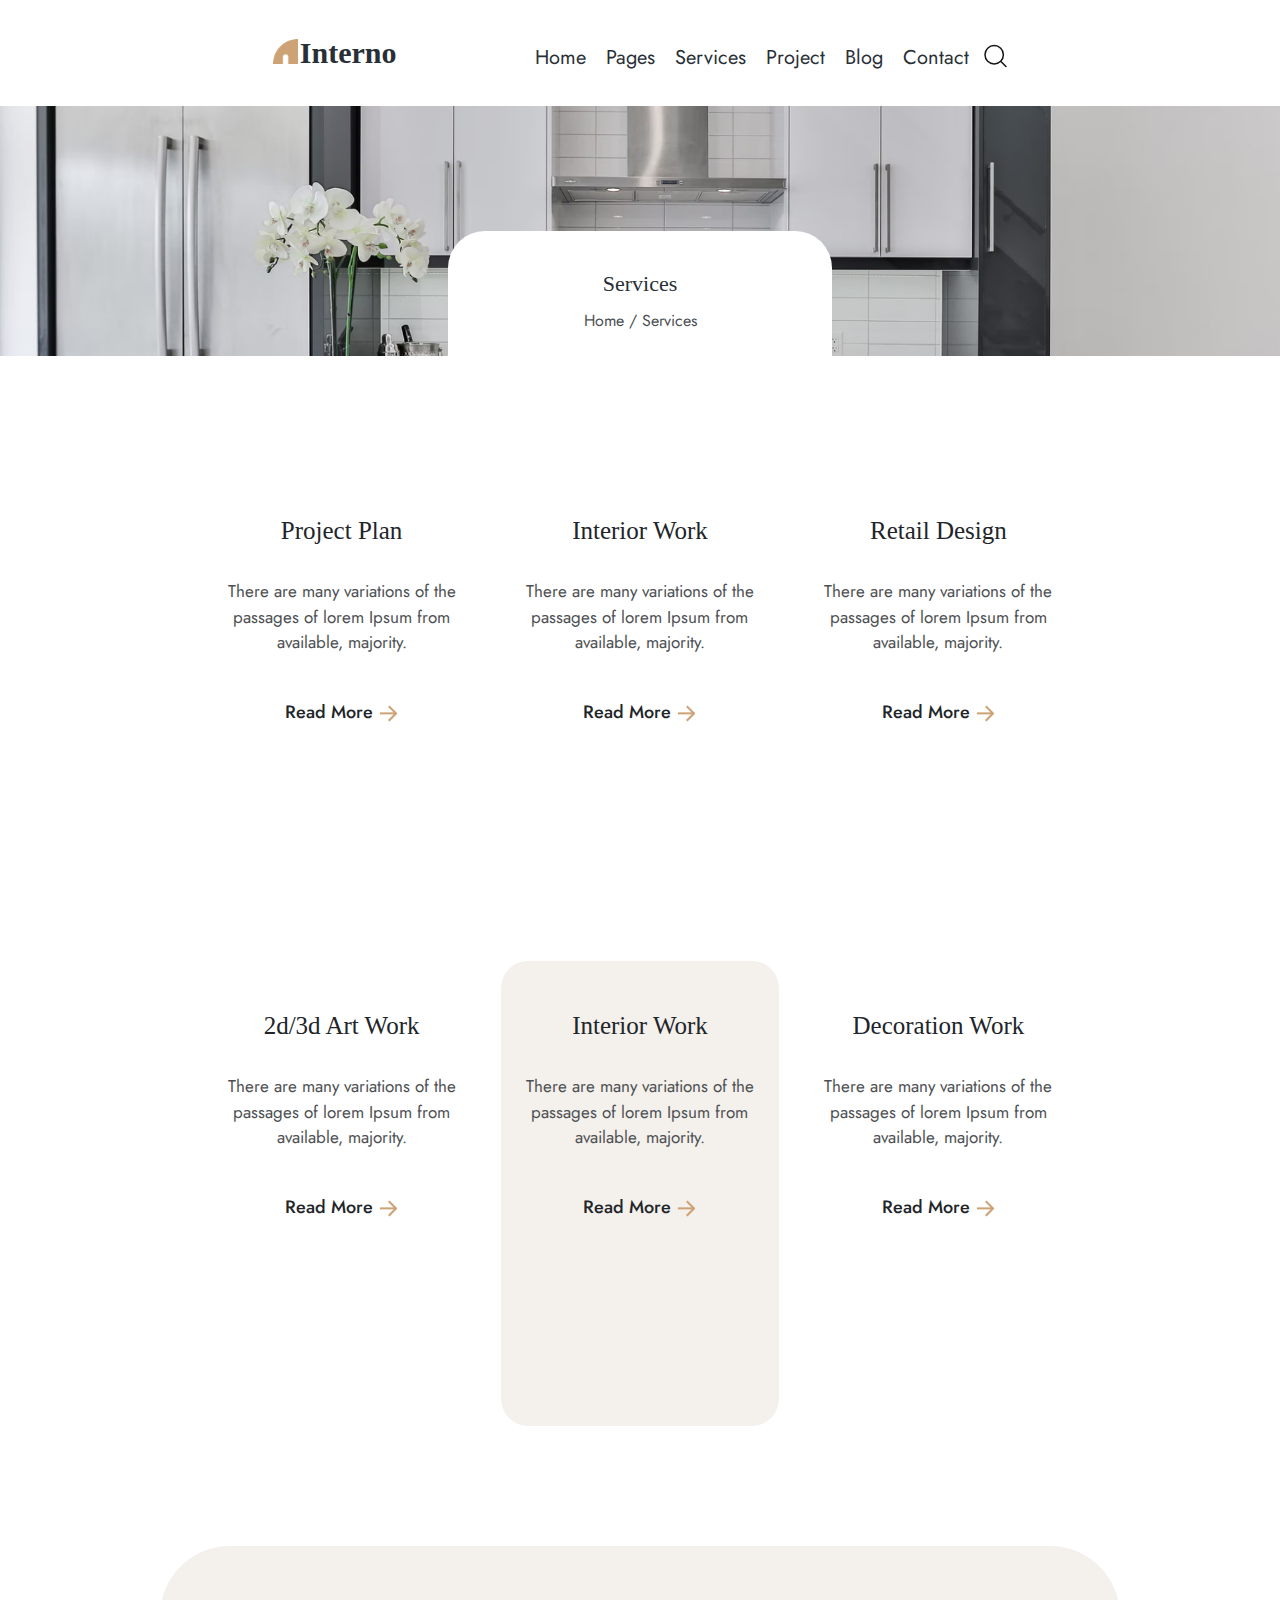
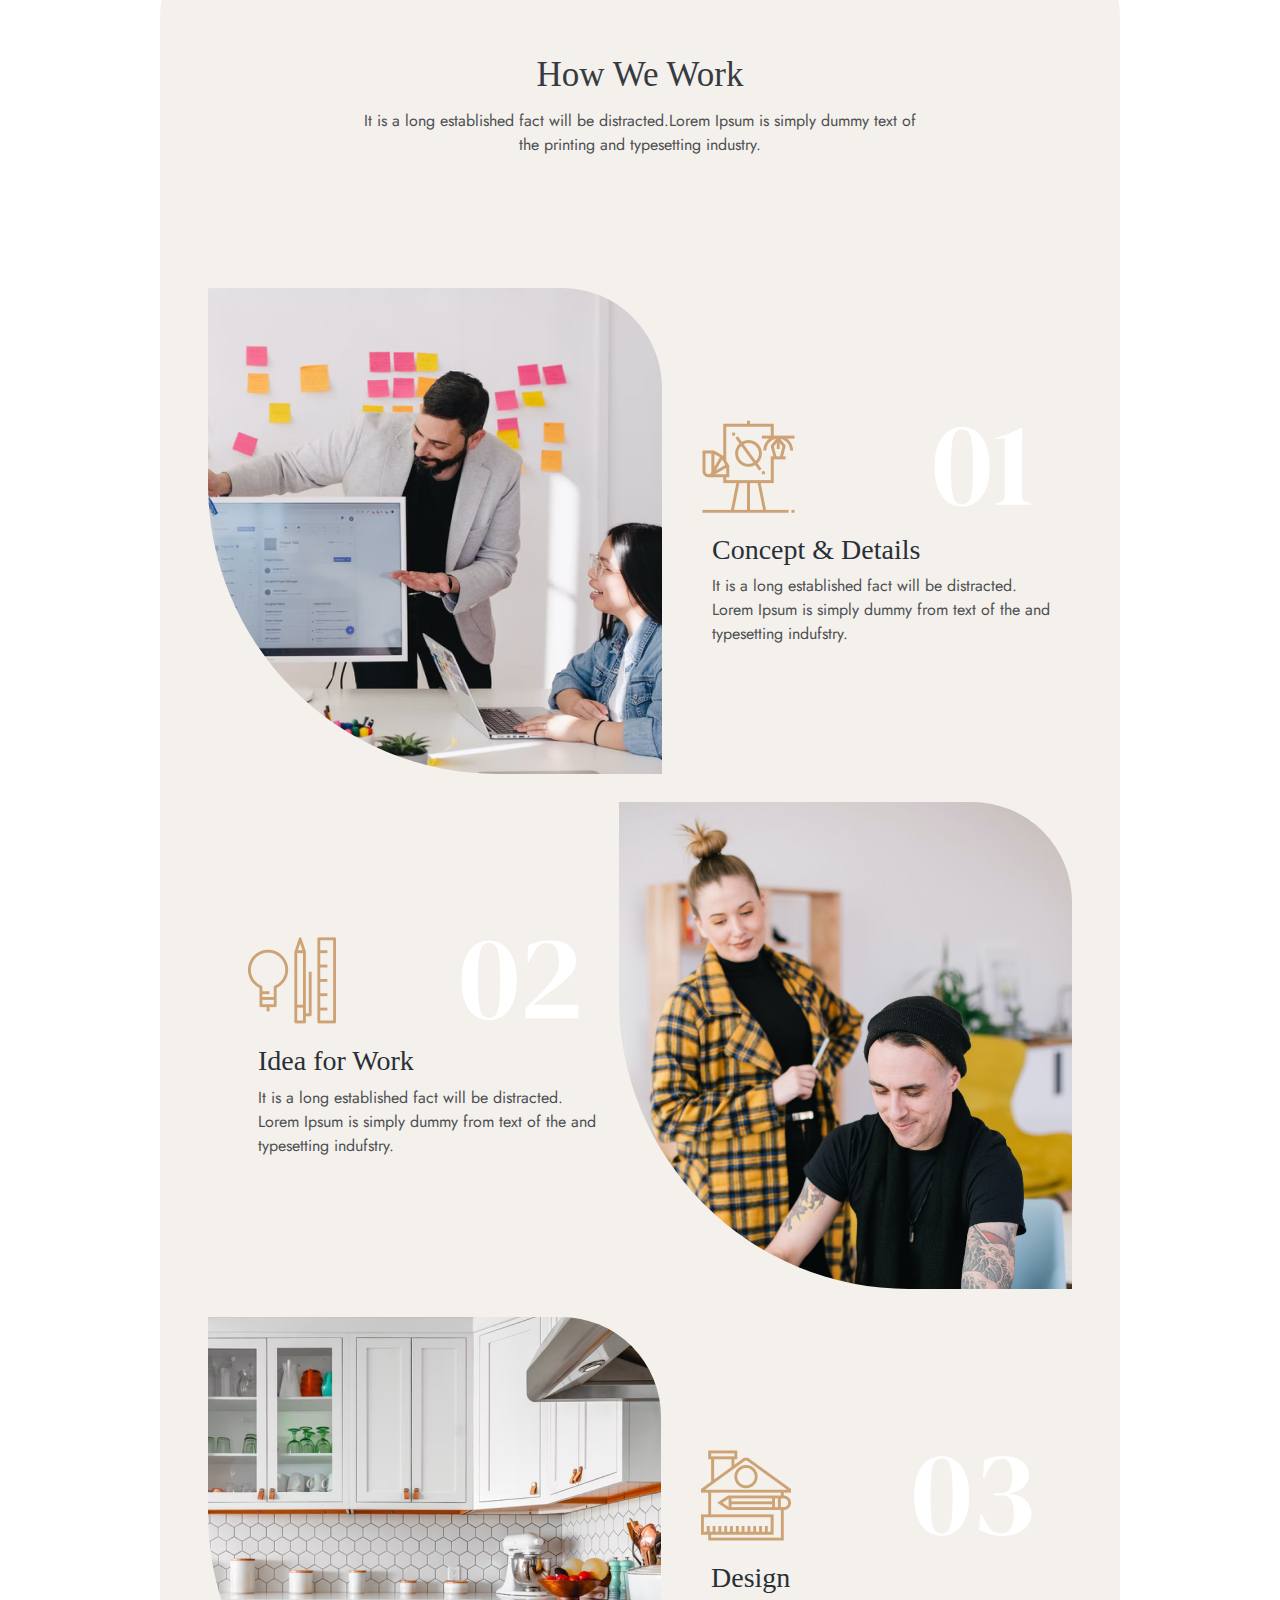
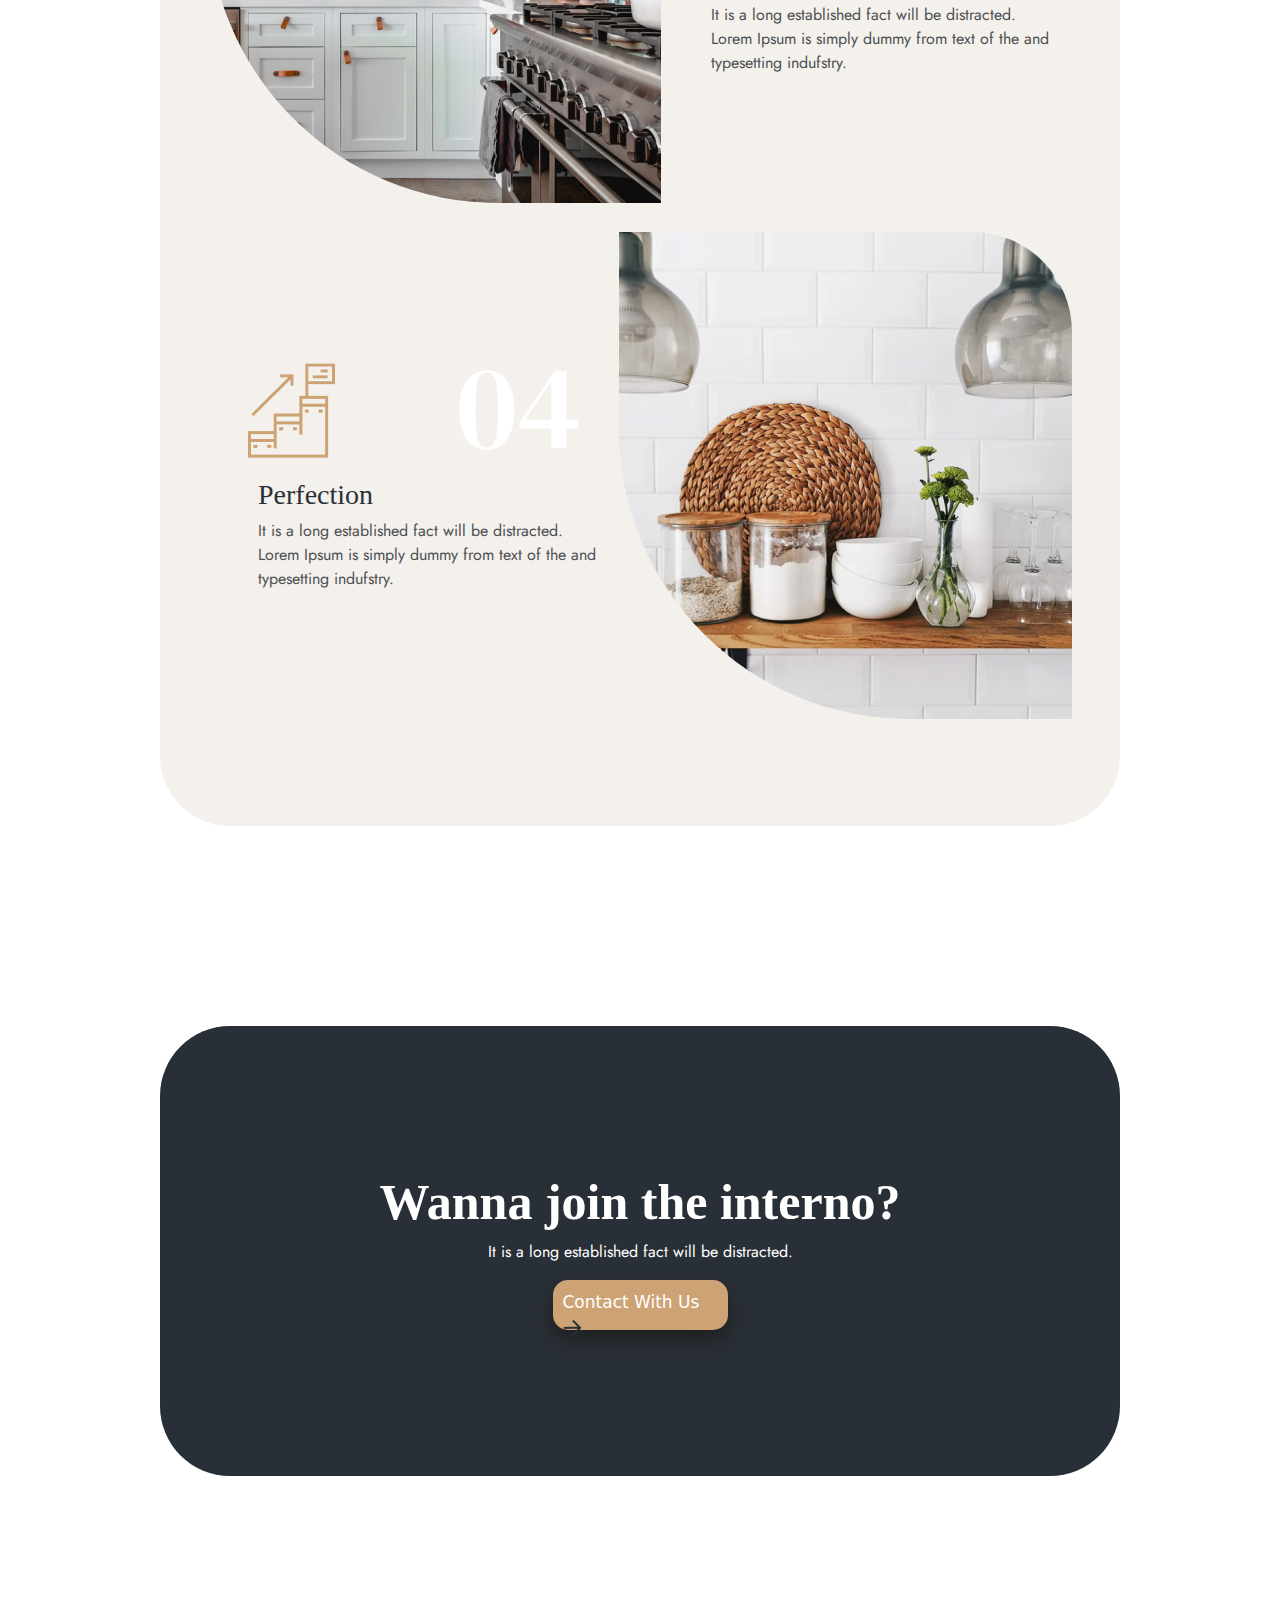
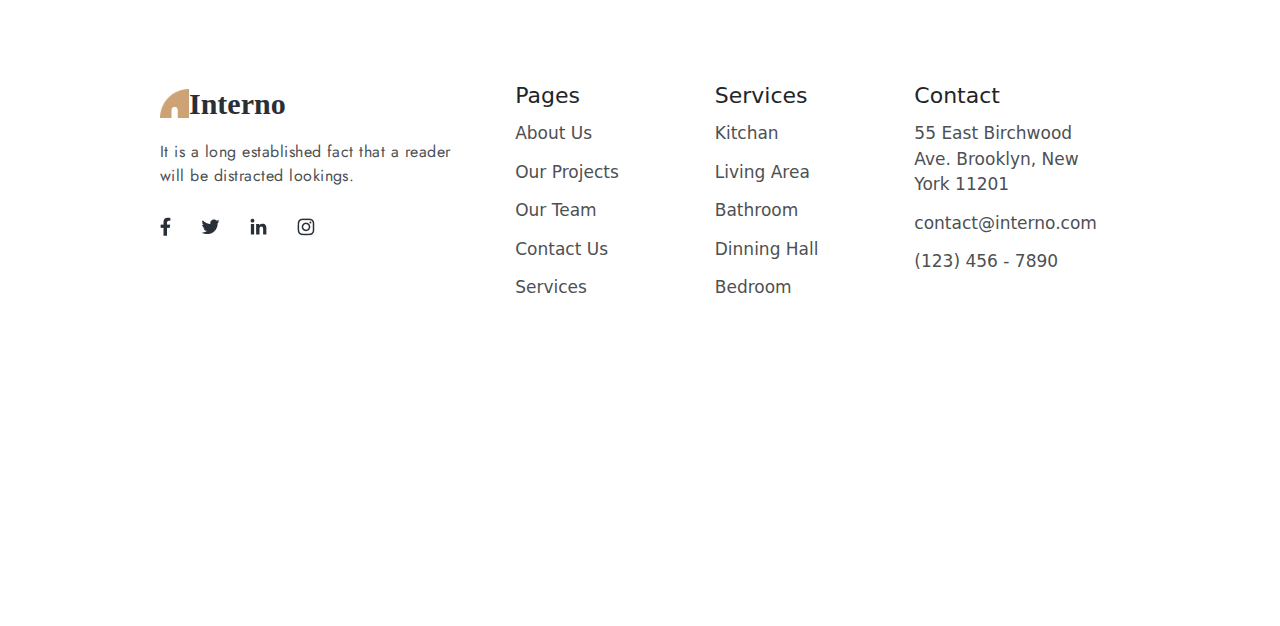
<file: Page4/page4.html>
<!DOCTYPE html>
<html lang="en">

<head>
    <meta charset="UTF-8">
    <meta http-equiv="X-UA-Compatible" content="IE=edge">
    <meta name="viewport" content="width=device-width, initial-scale=1.0">
    <link rel="stylesheet" href="https://cdnjs.cloudflare.com/ajax/libs/font-awesome/4.7.0/css/font-awesome.min.css">
    <link rel="stylesheet" href="https://cdn.jsdelivr.net/npm/bootstrap@5.3.0-alpha3/dist/css/bootstrap.min.css">
    <link rel="stylesheet" href="https://cdn.jsdelivr.net/npm/bootstrap-icons@1.10.5/font/bootstrap-icons.css">
    <link href='https://fonts.googleapis.com/css?family=Jost' rel='stylesheet'>
    <link rel="stylesheet" href="./style.css">
    <link rel="stylesheet" href="./media.css">
    <title>Figma-Project-1</title>

</head>

<body>
    <div class="popup" id="popup">
        <div class="xmark">
            <i class="bi bi-x" id="xmark"></i>
        </div>
    </div>

    <section class="navbar">

        <header>
            <div class="left">
                <img src="./images/Logo.png" alt="">
                <h3>Interno</h3>
            </div>
            <div class="right">
                <div class="links" id="links">
                    <a href="#">Home</a>
                    <div class="dropdown">
                        <a href="#">Pages </a>
                        <div class="dropdown-content">
                            <a href="#">Page1</a>
                            <a href="#">Page2</a>
                            <a href="#">Page3</a>
                            <a href="#">Page4</a>
                            <a href="#">Page5</a>
                            <a href="#">Page6</a>
                            <a href="#">Page7</a>
                            <a href="#">Page8</a>
                        </div>
                    </div>
                    <a href="#">Services </a>
                    <a href="#">Project </a>
                    <a href="#">Blog </a>
                    <a href="#">Contact</a>
                </div>
                <div class="icon">
                    <img src="./images/Vector.svg" alt="">
                </div>



                <i class="fa fa-bars" style="font-size:24px"></i>


            </div>
        </header>
    </section>

    <section class="services">
        <div class="main">
            <div class="center">
                <div class="text">
                    <h2>Services</h2>
                    <div class="link">
                        <a href="#">Home / Services</a>
                        <a href="#"> </a>
                    </div>
                </div>

            </div>
        </div>
    </section>

    <section class="works">
        <div class="main">
            <div class="text">
                <div class="box">
                    <h2>Project Plan</h2>
                    <p>There are many variations of the passages of lorem Ipsum from
                        available, majority.</p>
                    <div class="read">
                        <h3>Read More</h3>
                        <a href="#"><img src="./images/Vector.png" alt=""></a>
                    </div>
                </div>
            </div>
            <div class="text">
                <div class="box">
                    <h2>Interior Work</h2>
                    <p>There are many variations of the passages of lorem Ipsum from
                        available, majority.</p>
                    <div class="read">
                        <h3>Read More</h3>
                        <a href="#"><img src="./images/Vector.png" alt=""></a>
                    </div>
                </div>

            </div>
            <div class="text">
                <div class="box">
                    <h2>Retail Design</h2>
                    <p>There are many variations of the passages of lorem Ipsum from
                        available, majority.</p>
                    <div class="read">
                        <h3>Read More</h3>
                        <a href="#"><img src="./images/Vector.png" alt=""></a>
                    </div>
                </div>

            </div>
            <div class="text">
                <div class="box">
                    <h2>2d/3d Art Work</h2>
                    <p>There are many variations of the passages of lorem Ipsum from
                        available, majority.</p>
                    <div class="read">
                        <h3>Read More</h3>
                        <a href="#"><img src="./images/Vector.png" alt=""></a>
                    </div>
                </div>

            </div>
            <div class="text interior">
                <div class="box">
                    <h2>Interior Work</h2>
                    <p>There are many variations of the passages of lorem Ipsum from
                        available, majority.</p>
                    <div class="read">
                        <h3>Read More</h3>
                        <a href="#"><img src="./images/Vector.png" alt=""></a>
                    </div>
                </div>

            </div>
            <div class="text">
                <div class="box">
                    <h2>Decoration Work</h2>
                    <p>There are many variations of the passages of lorem Ipsum from
                        available, majority.</p>
                    <div class="read">
                        <h3>Read More</h3>
                        <a href="#"><img src="./images/Vector.png" alt=""></a>
                    </div>
                </div>

            </div>
        </div>
    </section>

    <section class="how-work">
        <div class="boxs">
            <div class="boxx">
                <div class="box-1">
                    <h1>How We Work</h1>
                    <p>It is a long established fact will be distracted.Lorem Ipsum is simply dummy text of the printing
                        and typesetting industry.</p>
                </div>
            </div>

            <div class="box">
                <div class="left ">
                    <img src="./images/Photo (1).jpg" alt="" class="photo">

                </div>
                <div class="right first">
                    <div class="top">
                        <img src="./images/Icon (1).png" alt="" class="icon1">
                        <img src="./images/01.png" alt="" class="number">
                    </div>
                    <div class="bottom">
                        <h2>Concept & Details</h2>
                        <p>It is a long established fact will be distracted.
                            Lorem Ipsum is simply dummy from text of the
                            and typesetting indufstry. </p>
                    </div>
                </div>
            </div>

            <div class="box">
                <div class="left second">
                    <div class="top">
                        <div class="icons">
                            <img src="./images/lamp.png" alt="" class="icon2">
                            <img src="./images/pen.png" alt="" class="icon3">
                            <img src="./images/ruler.png" alt="" class="icon4">
                        </div>
                        <img src="./images/02.png" alt="" class="number">
                    </div>
                    <div class="bottom">
                        <h2>Idea for Work</h2>
                        <p>It is a long established fact will be distracted.
                            Lorem Ipsum is simply dummy from text of the
                            and typesetting indufstry. </p>
                    </div>

                </div>
                <div class="right">
                    <img src="./images/Photo (2).jpg" alt="" class="photo">
                </div>
            </div>

            <div class="box">
                <div class="left">
                    <img src="./images/Photo (3).jpg" alt="" class="photo">
                </div>
                <div class="right third">
                    <div class="top">
                        <img src="./images/Icon (3).png" alt="" class="icon5">
                        <img src="./images/03.png" alt="" class="number">
                    </div>
                    <div class="bottom">
                        <h2>Design</h2>
                        <p>It is a long established fact will be distracted.
                            Lorem Ipsum is simply dummy from text of the
                            and typesetting indufstry. </p>
                    </div>
                </div>
            </div>

            <div class="box">
                <div class="left fourth">
                    <div class="top">
                        <img src="./images/Icon (4).png" alt="" class="icon6">
                        <img src="./images/04.png" alt="" class="number">
                    </div>
                    <div class="bottom">
                        <h2>Perfection</h2>
                        <p>It is a long established fact will be distracted.
                            Lorem Ipsum is simply dummy from text of the
                            and typesetting indufstry. </p>
                    </div>

                </div>
                <div class="right">
                    <img src="./images/Photo (4).jpg" alt="" class="photo">
                </div>


            </div>

        </div>
    </section>

    <section class="wanna">
        <div class="join">
            <h2>Wanna join the interno?</h2>
            <p>It is a long established fact will be distracted.</p>

            <div class="contact">
                <a href="#">
                    Contact With Us
                    <img src="./images/Vector-black.png" alt="">
                </a>
            </div>
        </div>
    </section>

    <section class="footer">
        <div class="foot">
            <div class="left">
                <div class="loggo">
                    <div class="logo">
                        <img src="./images/Logo.png" alt="">
                        <h3>Interno</h3>
                    </div>
                </div>
                <p>It is a long established fact that
                    a reader will be distracted lookings.</p>
                <div class="image">
                    <img src="./images/facebk.png" alt="">
                    <img src="./images/twit.png" alt="">
                    <img src="./images/linkdn.png" alt="">
                    <img src="./images/ins.png" alt="">
                </div>
            </div>

            <div class="right">
                <div class="pages">
                    <h2>Pages</h2>
                    <div class="links">
                        <a href="#">About Us</a>
                        <a href="#">Our Projects</a>
                        <a href="#">Our Team</a>
                        <a href="#">Contact Us</a>
                        <a href="#">Services</a>
                    </div>
                </div>
                <div class="services">
                    <h2>Services</h2>
                    <div class="links">
                        <a href="#">Kitchan</a>
                        <a href="#">Living Area</a>
                        <a href="#">Bathroom</a>
                        <a href="#">Dinning Hall</a>
                        <a href="#">Bedroom</a>
                    </div>
                </div>
                <div class="contact">
                    <h2>Contact</h2>
                    <div class="links">
                        <a href="#">55 East Birchwood Ave. Brooklyn, New York 11201</a>
                        <a href="#">contact@interno.com</a>
                        <a href="#">(123) 456 - 7890</a>
                    </div>
                </div>
            </div>
        </div>
    </section>

    <script src="./app.js"></script>
</body>

</html>
</file>
<file: Page4/style.css>
* {
    margin: 0;
    padding: 0;
    box-sizing: border-box;
}

.overlay {
    height: 400px;
    width: 400px;
    background-color: #CDA274 !important;
}


/* Navbar Start */
.navbar {
    width: 100%;
    display: flex;
    justify-content: center;
}

header {
    position: relative;
    width: 60%;
    display: flex;
    flex-direction: row;
    justify-content: space-around;
    padding: 15px;
}

.navbar .left {
    display: flex;
    align-items: center;
}

.navbar .left img {
    width: 25px;
    height: 28px;
    padding-bottom: 3px;
}

.navbar .left h3 {
    font-family: 'DM Serif Display';
    font-weight: 600;
    font-size: 30px;
    color: #292F36;
    padding: 8px 0px 0px 2px;
}

.navbar .right {
    padding-left: 125px;
    padding-top: 10px;
    display: flex;
}

.navbar .right .links {
    display: flex;
    align-items: center;
}

.navbar .right a {
    font-family: "Jost";
    font-size: 20px;
    text-decoration: none;
    padding: 10px;
    color: #292F36;

}

.navbar .right a:hover {
    color: rgba(205, 162, 116, 1);
}

.navbar .right .icon {
    display: inline;
    padding-top: 10px;
    padding-left: 5px;
}

.dropdown {
    position: relative;
    display: inline-block;
}

.dropdown-content {
    display: none;
    position: absolute;
    background-color: #f9f9f9;
    min-width: 50px;
    box-shadow: 0px 8px 16px 0px rgba(0, 0, 0, 0.2);
    padding: 12px 16px;
    z-index: 1;
}

.dropdown-content a {
    padding: 2px 0px;
}

.dropdown:hover .dropdown-content {
    display: block;
}

.popup {
    position: absolute;
    display: flex;
    justify-content: space-;
    background-color: rgb(212, 212, 212);;
    left: -100%;
    width: 100%;
    height: 100vh;
    z-index: 999;
}

.xmark {
    display: flex;
    align-items: center;
    justify-content: end;
    padding-top: 0px;
    /* background-color: #CDA274; */
}

#xmark {
    font-size: 38px;
}

.fa-bars {
    display: none;
}

/* NAVBAR End */

/* Services START */
.services {
    width: 100%;
    height: 250px;
}

.services .main {
    height: 100%;
    display: flex;
    justify-content: center;
    align-items: end;
    background-color: #292F36;
    background-image: url("./images/Photo.jpg");
    background-size: cover;
    background-repeat: no-repeat;
}

.services .main .center {
    /* display: inline-block; */
    display: flex;
    flex-direction: column;
    align-items: center;
    width: 30%;
    height: 50%;
    background: #FFFFFF;
    border-radius: 37px 37px 0px 0px
}

.services .main .center .text {
    display: flex;
    flex-direction: column;
    align-items: center;
    padding-top: 40px;
    font-family: 'DM Serif Display';
    font-size: 23px;
    color: #292F36;

}

.services .main .center .text .link {
    display: flex;
}

.services .main .center .text .link a,
p {
    font-family: 'Jost';
    font-size: 16px;
    color: #4D5053;
    text-decoration: none;
}

.services .main .center .text .link a:hover {
    color: rgba(205, 162, 116);
}

/* Services End */

/* Works start*/
.works {
    display: flex;
    justify-content: center;
    margin-top: 100px;
    height: 110vh;
    /* background-color: aqua; */
}

.works .main {
    display: flex;
    flex-direction: row;
    justify-content: center;
    flex-wrap: wrap;
    width: 75%;
    /* background-color: blueviolet; */
}

.works .text {
    display: inline-block;
    padding-top: 50px;
    width: 29%;
    height: 47%;
    margin: 10px;
    border-radius: 27px;
    /* background-color: chartreuse; */
}

.works .text .box {
    display: flex;
    flex-direction: column;
    justify-content: space-between;
    align-items: center;
    /* background-color: #292F36; */
}

.works .text .box h2 {
    font-family: 'DM Serif Display';
    padding-bottom: 20px;
    font-size: 25px;
}

.works .text .box p {
    text-align: center;
    font-family: 'Jost';
    font-size: 17px;
    padding: 5px 15px 30px 15px;
    color: #4D5053;
}

.works .text .box h3 {
    font-family: 'Jost';
    font-size: 18px;
}

.works .text .box .read {
    display: flex;
    align-items: center;
}

.works .text .box .read a img {
    padding: 0px 0px 7px 6px;
}

.works .interior {
    background: #F4F0EC;
}

/* work end */


/* how-work START */
.how-work {
    display: flex;
    justify-content: center;
    width: 100%;
    padding-top: 100px;
    /* background-color: #324152; */
}

.how-work .boxs {
    display: flex;
    justify-content: center;
    flex-wrap: wrap;
    width: 75%;
    padding-bottom: 90px;
    background: #F4F0EC;
    border-radius: 70px;

}

.how-work .boxs .boxx {
    display: flex;
    align-items: center;
    width: 58%;
    padding: 100px 0px;
    text-align: center;
    /* background-color: rgb(88, 228, 88); */
}

.how-work .boxs .boxx .box-1 h1 {
    font-family: 'DM Serif Display';
    color: #363B41;
    padding: 5px;
    font-size: 35px;
}

.how-work .boxs .boxx .box-1 p {
    font-family: 'Jost';
    font-size: 16px;
    color: #4D5053;
}

.how-work .boxs .box {
    display: flex;
    align-items: center;
    width: 90%;
    height: 20%;
    margin: 15px 0px;
    /* background-color: rgb(88, 228, 88); */
}

.how-work .boxs .box .left .photo,
.right .photo {
    border-radius: 0px 100px 0px 290px;
}

.how-work .boxs .box .first,
.second,
.third,
.fourth {
    display: flex;
    flex-direction: column;
    justify-content: center;
    width: 100%;
    margin: 20px;
    /* background-color: red; */
}

.how-work .boxs .box .first .top,
.second .top,
.third .top,
.fourth .top {
    display: flex;
    justify-content: space-between;
    align-items: center;
    width: 100%;
    height: 30%;
    padding: 20px;
    /* background-color: cyan; */
}

.how-work .boxs .box .first .bottom,
.second .bottom,
.third .bottom,
.fourth .bottom {
    padding-left: 30px;
    text-align: start;
}

.how-work .boxs .box .first .bottom h2,
.second .bottom h2,
.third .bottom h2,
.fourth .bottom h2 {
    font-family: 'DM Serif Display';
    font-size: 28px;
    color: #292F36;
}

.how-work .boxs .box .first .bottom p,
.second .bottom p,
.third .bottom p,
.fourth .bottom p {
    font-family: 'Jost';
    font-size: 16px;
    color: #4D5053;
}


/* how-work END */

/* Wanna STRAT */
.wanna {
    display: flex;
    justify-content: center;
    margin: 200px 0px;
    /* background-color: aqua; */
}

.join {
    display: flex;
    flex-direction: column;
    justify-content: center;
    align-items: center;
    width: 75%;
    height: 50vh;
    border-radius: 70px;
    background: #292F36;
}

.wanna .join h2 {
    font-family: 'DM Serif Display';
    font-size: 50px;
    font-weight: 600;
    color: #FFFFFF;
}

.wanna .join p {
    font-family: 'Jost';
    font-size: 16px;
    color: #FFF;
}

.wanna .join .contact {
    width: 175px;
    height: 50px;
    padding: 10px;
    background: #CDA274;
    border-radius: 15px;
    box-shadow: 0px 10px 20px #1F2022;
}

.wanna .join .contact a {
    text-align: center;
    text-decoration: none;
    color: #fff;
}

.wanna .join .contact img {
    padding-bottom: 3px;
}

/* Wanna End */


/* Footer start */
.footer {
    display: flex;
    justify-content: center;
    height: 50vh;
    /* background-color: #CDA274; */
    margin-bottom: 100px;
}

.footer .foot {
    display: flex;
    /* align-items: center; */
    width: 75%;
    /* background-color: #122334; */
}

.footer .foot .left {
    display: flex;
    flex-direction: column;
    width: 37%;
    /* background-color: blueviolet; */
}

.footer .foot .left .loggo {
    display: inline-block;
}

.footer .foot .left .loggo .logo {
    display: flex;
    align-items: center;
}

.footer .foot .left .loggo .logo img {
    width: 29px;
    height: 29px;
    padding: px px 5px 0px;
}

.footer .foot .left .loggo .logo h3 {
    font-family: 'DM Serif Display';
    font-weight: 600;
    font-size: 30px;
    padding-top: 10px;
    color: #292F36;
}

.footer .foot .left p {
    padding: 10px 40px 10px 0px;
    font-family: 'Jost';
    font-size: 16px;
    display: flex;
    letter-spacing: 0.03em;
    color: #4D5053;
}

/* .footer .foot .left .image {} */

.footer .foot .left .image img {
    padding: 0px 25px 0px 0px;
}

.footer .foot .right {
    /* background-color: rgb(7, 213, 175); */
    width: 63%;
    display: flex;
}

.footer .foot .right .pages {
    width: 33%;
    height: 100%;
    padding: 7px 0px;
    /* background-color: brown; */
}

.footer .foot .right .services {
    width: 33%;
    height: 100%;
    padding: 7px 0px;
    /* background-color: blue; */
}

.footer .foot .right .contact {
    width: 33%;
    padding: 7px 0px;
    /* background-color: rgb(226, 43, 211); */
}

.footer .foot .right .links {
    display: flex;
    flex-direction: column;
}


.footer .foot .right .pages h2,
.services h2,
.contact h2 {
    font-size: 22px;
}

.footer .foot .right .pages a,
.services a,
.contact a {
    text-decoration: none;
    font-size: 17px;
    padding: 4px 0px 9px 0px;
    color: #4D5053;
}

/* Footer End */
</file>
<file: Page4/media.css>
@media (max-width:1110px) {

    /* Works start*/
    .works {
        margin-top: 60px;
        margin-bottom: 0px;
        height: 700px;
        /* background-color: aqua; */
    }

    .works .main {
        width: 90%;
        height: 100%;
        padding: 10px 0px;
        /* background-color: blueviolet; */
    }

    .works .text {
        width: 33%;
        height: 30%;
        margin: 10px;
        padding-top: 0px;
        border-radius: 10px;
        /* background-color: chartreuse; */
    }

    .works .text .box {
        height: 100%;
        /* background-color: #115eb5; */
    }

    .works .text .box h2 {
        padding: 30px 0px 0px 0px;
        margin: 0px;
        font-size: 27px;
    }

    .works .text .box p {
        padding: 0px 10px;
        margin: 0px;
        text-align: center;
        font-size: 18px;
    }

    .works .text .box .read {
        padding: 0px 0px 30px 0px;
        margin: 0px;
    }

    .works .text .box .read h3 {
        margin: 0px;
        font-size: 16px;
    }

    .works .text .box .read a img {
        width: 95%;
        padding: 0px 0px 3px 3px;
    }

    /* work end */
}

@media (max-width:1000px) {

    /* Services START */
    .services {
        width: 100%;
        height: 230px;
    }

    .services .main .center {
        width: 45%;
        height: 37%;
        border-radius: 25px 25px 0px 0px;
    }

    .services .main .center .text {
        padding-top: 15px;
    }

    .services .main .center .text h2 {
        margin: 0px;
    }

    .services .main .center .text .link a {
        padding: 0px;
    }

    /* Services End */

    /* how-work START */
    .how-work {
        width: 100%;
        margin-top: 100px;
        padding-top: 10px;
        /* background-color: red; */
    }

    .how-work .boxs {
        width: 90%;
        padding: 30px 0px 90px 0px;
        border-radius: 50px;
    }

    .how-work .boxs .boxx {
        width: 80%;
        padding: 10px 10px;
        text-align: center;
        /* background-color: rgb(88, 228, 88); */
    }

    .how-work .boxs .box {
        display: flex;
        align-items: start;
        width: 80%;
        height: 20%;
        margin: 15px 0px;
        /* background-color: rgb(228, 88, 186); */
    }

    .how-work .boxs .box .left {
        width: 50%;
        height: 100%;
        /* background-color: rgb(95, 42, 165); */
    }

    .how-work .boxs .box .right {
        width: 50%;
        height: 100%;
        /* background-color: rgb(42, 165, 153); */
    }


    .how-work .boxs .box .left .photo,
    .right .photo {
        margin: 0px 0px 0px 10px;
        width: 90%;
        height: 100%;
        border-radius: 0px 100px 0px 290px;
    }

    .how-work .boxs .box .first,
    .second,
    .third,
    .fourth {
        display: flex;
        flex-direction: column;
        justify-content: center;
        width: 50%;
        height: 100%;
        margin: 0px 0px 0px 0px;
        /* background-color: red; */
    }

    .how-work .boxs .box .first .top,
    .second .top,
    .third .top,
    .fourth .top {
        display: flex;
        justify-content: space-between;
        align-items: center;
        width: 100%;
        height: 30%;
        padding: 1px 40px 0px 40px;
        /* background-color: cyan; */
    }

    .icon1 {
        text-align: center;
        height: 70%;
    }

    .icon2 {
        text-align: center;
        width: 30px;
        height: 65%;
    }

    .icon3 {
        text-align: center;
        height: 50px;
    }

    .icon4 {
        text-align: center;
        height: 50px;
    }

    .icon5 {
        text-align: center;
        height: 65%;
    }

    .icon6 {
        text-align: center;
        height: 65%;
    }

    .number {
        text-align: center;
        width: 40%;
        height: 70%;
    }

    .how-work .boxs .box .first .bottom,
    .second .bottom,
    .third .bottom,
    .fourth .bottom {
        display: flex;
        flex-direction: column;
        align-items: center;
        padding: 35px 0px 0px 0px;
        height: 70%;
        /* background-color: #CDA274; */
    }

    .how-work .boxs .box .first .bottom h2,
    .second .bottom h2,
    .third .bottom h2,
    .fourth .bottom h2 {
        font-size: 22px;
    }

    .how-work .boxs .box .first .bottom p,
    .second .bottom p,
    .third .bottom p,
    .fourth .bottom p {
        padding: 15px;
        font-size: 15px;
        text-align: center;
    }

    /* how-work END */
}

@media (max-width:800px) {

    /* Navbar Start */
    .navbar {
        width: 100%;
        padding: 0px;
    }

    header {
        width: 100%;
        /* background-color: aqua; */
    }

    .navbar .left {
        width: 30%;
        padding: 0px 0px 0px 15px;
        /* background-color: rebeccapurple; */
    }

    .navbar .left img {
        width: 24px;
        height: 25px;
        padding-bottom: 3px;
    }

    .navbar .left h3 {
        font-weight: 600;
        font-size: 26px;
        padding: 8px 0px 0px 3px;
    }

    .navbar .right {
        width: 70%;
        padding: 0px 10px 0px 0px;
        display: flex;
        justify-content: end;
        align-items: center;
        /* background-color: blue; */
    }

    .navbar .right a {
        font-size: 18px;
        padding: 8px;
    }

    .navbar .right .icon {
        width: 20px;
        height: 20px;
        padding: 0px 3px 29px 3px;
    }

    .fa-bars {
        display: none;
    }

    /* NAVBAR End */

    /* Services START */
    .services {
        width: 100%;
        height: 230px;
    }

    .services .main .center {
        width: 45%;
        height: 37%;
        border-radius: 25px 25px 0px 0px;
    }

    .services .main .center .text {
        padding-top: 15px;
    }

    .services .main .center .text h2 {
        margin: 0px;
    }

    .services .main .center .text .link a {
        padding: 0px;
    }

    /* Services End */

    /* Works start*/
    .works {
        margin-top: 60px;
        height: 1100px;
        /* background-color: aqua; */
    }

    .works .main {
        width: 90%;
        height: 100%;
        padding: 10px 0px;
        /* background-color: blueviolet; */
    }

    .works .text {
        width: 40%;
        height: 25%;
        margin: 10px 10px;
        padding-top: 0px;
        border-radius: 10px;
        /* background-color: chartreuse; */
    }

    .works .text .box {
        display: flex;
        flex-direction: column;
        justify-content: space-around;
        align-items: center;
        height: 100%;
        /* background-color: #115eb5; */
    }

    .works .text .box h2 {
        padding: 20px 0px 0px 0px;
        margin: 0px;
        font-size: 22px;
    }

    .works .text .box p {
        padding: 0px 3px;
        margin: 0px;
        font-size: 17px;
    }

    .works .text .box .read {
        padding: 0px 0px 20px 0px;
        margin: 0px;
    }

    .works .text .box .read h3 {
        margin: 0px;
        font-size: 16px;
    }

    .works .text .box .read a img {
        padding: 0px 0px 2px 2px;
    }

    /* work end */


    /* how-work START */
    .how-work {
        width: 100%;
        margin-top: 100px;
        padding-top: 10px;
        /* background-color: red; */
    }

    .how-work .boxs {
        width: 90%;
        padding: 30px 0px 90px 0px;
        border-radius: 50px;
    }

    .how-work .boxs .boxx {
        width: 80%;
        padding: 10px 10px;
        text-align: center;
        /* background-color: rgb(88, 228, 88); */
    }


    .how-work .boxs .boxx .box-1 h1 {
        padding: 5px;
        font-size: 30px;
    }

    .how-work .boxs .boxx .box-1 p {
        font-size: 15px;
    }

    .how-work .boxs .box {
        display: flex;
        align-items: start;
        justify-content: space-around;
        width: 80%;
        height: 20%;
        margin: 15px 0px;
        /* background-color: rgb(228, 88, 186); */
    }

    .how-work .boxs .box .left {
        width: 50%;
        height: 100%;
        /* background-color: rgb(95, 42, 165); */
    }

    .how-work .boxs .box .right {
        width: 50%;
        height: 100%;
        /* background-color: rgb(42, 165, 153); */
    }

    .how-work .boxs .box .left .photo,
    .right .photo {
        width: 100%;
        height: 100%;
        border-radius: 0px 100px 0px 290px;
    }

    .how-work .boxs .box .first,
    .second,
    .third,
    .fourth {
        display: flex;
        flex-direction: column;
        justify-content: center;
        width: 50%;
        height: 100%;
        margin: 0px 0px 0px 10px;
        /* background-color: red; */
    }

    .how-work .boxs .box .first .top,
    .second .top,
    .third .top,
    .fourth .top {
        display: flex;
        justify-content: space-around;
        align-items: center;
        width: 100%;
        height: 30%;
        padding: 0px 10px 0px 10px;
        /* background-color: cyan; */
    }

    .icon1 {
        text-align: center;
        height: 70%;
    }

    .icon2 {
        text-align: center;
        width: 30px;
        height: 75%;
    }

    .icon3 {
        text-align: center;
        height: 51px;
    }

    .icon4 {
        text-align: center;
        height: 51px;
    }

    .icon5 {
        text-align: center;
        height: 70%;
    }

    .icon6 {
        text-align: center;
        height: 70%;
    }

    .number {
        text-align: center;
        width: 40%;
        height: 55%;
    }

    .how-work .boxs .box .first .bottom,
    .second .bottom,
    .third .bottom,
    .fourth .bottom {
        display: flex;
        flex-direction: column;
        align-items: center;
        padding: 30px 0px 0px 0px;
        height: 70%;
        /* background-color: #CDA274; */
    }

    .how-work .boxs .box .first .bottom h2,
    .second .bottom h2,
    .third .bottom h2,
    .fourth .bottom h2 {
        font-size: 22px;
    }

    .how-work .boxs .box .first .bottom p,
    .second .bottom p,
    .third .bottom p,
    .fourth .bottom p {
        font-size: 15px;
        text-align: center;
    }

    /* how-work END */

    /* Wanna STRAT */
    .wanna {
        margin: 100px 0px;
        /* background-color: aqua; */
    }

    .join {
        width: 90%;
        height: 45vh;
        border-radius: 40px;
        background: #292F36;
    }

    .wanna .join h2 {
        font-size: 30px;
        font-weight: 600;
    }

    .wanna .join p {
        font-size: 14px;
    }

    .wanna .join .contact {
        width: 160px;
        height: 40px;
        padding: 7px 5px 5px 9px;
        border-radius: 13px;
        box-shadow: 0px 10px 20px #1F2022;
    }

    .wanna .join .contact img {
        width: 11%;
        padding-bottom: 3px;
    }

    /* Wanna End */


    /* Footer start */
    .footer {
        height: 60vh;
        /* background-color: #CDA274; */
        margin-bottom: 0px;
    }

    .footer .foot {
        width: 90%;
        /* background-color: #c539bc; */
    }

    .footer .foot .left {
        padding-left: 20px;
        width: 50%;
        /* background-color: blueviolet; */
    }

    .footer .foot .left .loggo .logo img {
        width: 24px;
        height: 25px;
        padding-bottom: 3px;
    }

    .footer .foot .left .loggo .logo h3 {
        font-weight: 600;
        font-size: 26px;
        padding: 8px 0px 0px 3px;
    }

    .footer .foot .left p {
        padding: 15px 10px 15px 0px;
        text-align: start;
        font-size: 14px;
        /* color: #4D5053; */
    }

    .footer .foot .left .image img {
        padding: 0px 15px 0px 0px;
    }

    .footer .foot .right {
        display: flex;
        flex-direction: column;
        align-items: end;
        padding: 50px 0px 0px 0px;
        width: 50%;
        /* background-color: rgb(7, 213, 175); */
    }

    .footer .foot .right .pages {
        padding: 3px 0x 3px 0px;
        height: 10%;
        margin: 5px;
        /* background-color: brown; */
    }

    .footer .foot .right .services {
        height: 10%;
        margin: 5px;
        padding: 3px 0x 3px 0px;
        /* background-color: blue; */
    }

    .footer .foot .right .contact {
        padding: 3px 0x 3px 0px;
        height: 10%;
        margin: 5px;
        /* background-color: rgb(226, 43, 211); */
    }

    .footer .foot .right .pages h2,
    .services h2,
    .contact h2 {
        font-size: 20px;
    }

    /* .footer .foot .right .pages a,
    .services a,
    .contact a {
        font-size: 14px;
        padding: 3px 0px 3px 0px;
    } */
    .footer .foot .right .links {
        display: none;
    }

    /* Footer End */
}

@media(max-width:650px) {

    /* Navbar Start */
    .navbar .right .links {
        display: none;
    }

    .navbar .right .icon {
        display: none;
    }
    .popup.active {
        display: flex;
        flex-direction: column;
        left: 0;
        transition: 0.3s ease-in-out;
    }

    .popup .links {
        display: flex;
        gap: 2rem;
        flex-direction: column;
        align-items: center;
        /* background-color: chartreuse; */
    }

    .popup .links a {
        font-family: "Jost";
        font-size: 20px;
        text-decoration: none;
        color: #292F36;
    }

    .popup .links a:hover {
        color: white;
    }

    .popup #xmark:hover {
        color: white;
    }

    .popup .dropdown {
        position: relative;
        display: inline-block;
    }

    .popup .dropdown-content {
        display: none;
        position: absolute;
        background-color: #f9f9f9;
        min-width: 50px;
        box-shadow: 0px 8px 16px 0px;
        z-index: 1;
    }

    .popup .dropdown-content a {
        padding: 2px;
    }

    .popup .dropdown:hover .dropdown-content {
        background-color: rgb(255, 255, 255);
        border-radius: 10px;
        margin: 0px 0px 0px 30px;
        display: inline-block;
    }

    .fa-bars {
        display: block;
    }

    /* NAVBAR End */

}

@media (max-width: 576px) {

    /* Navbar Start */
    .navbar {
        width: 100%;
        padding: 0px;
    }

    header {
        width: 100%;
        /* background-color: aqua; */
    }

    .navbar .left {
        width: 50%;
        padding: 0px 0px 0px 10px;
        /* background-color: rebeccapurple; */
    }

    .navbar .left img {
        width: 24px;
        height: 25px;
        padding-bottom: 3px;
    }

    .navbar .left h3 {
        font-weight: 600;
        font-size: 26px;
        padding: 8px 0px 0px 3px;
    }

    .navbar .right {
        width: 50%;
        padding: 0px 10px 0px 0px;
        display: flex;
        justify-content: end;
        align-items: center;
        /* background-color: blue; */
    }

    .navbar .right .links {
        display: none;
    }

    .navbar .right .icon {
        display: none;
    }

    .fa-bars {
        display: block;
    }

    /* .popup {
        display: flex;
       justify-content: end;
        background-color: aqua;
        width: 100%;
        height: 100px;
    }

    .popup div {
        background-color: chartreuse;
    }

    .xmark {
        font-size: 28px;
    } */
    .popup {
        transition: 0.3s ease-in;
    }

    .popup.active {
        display: flex;
        flex-direction: column;
        left: 0;
        transition: 0.3s ease-in-out;
    }

    .popup .links {
        display: flex;
        gap: 1.9rem;
        flex-direction: column;
        align-items: center;
        /* background-color: chartreuse; */
    }

    .popup .links a {
        font-family: "Jost";
        font-size: 20px;
        text-decoration: none;
        color: #292F36;
    }

    .popup .links a:hover {
        color: white;
    }

    .popup #xmark:hover {
        color: white;
    }

    .popup .dropdown {
        position: relative;
        display: inline-block;
    }

    .popup .dropdown-content {
        display: none;
        position: absolute;
        background-color: #f9f9f9;
        min-width: 50px;
        box-shadow: 0px 8px 16px 0px;
        z-index: 1;
    }

    .popup .dropdown-content a {
        padding: 2px;
    }

    .popup .dropdown:hover .dropdown-content {
        background-color: rgb(255, 255, 255);
        border-radius: 10px;
        margin: 0px 0px 0px 30px;
        display: inline-block;
    }

    /* .fa-bars.active {
        opacity: 
    } */


    /* NAVBAR End */

    /* Services START */
    .services {
        width: 100%;
        height: 230px;
    }

    .services .main .center {
        width: 45%;
        height: 37%;
        border-radius: 25px 25px 0px 0px;
    }

    .services .main .center .text {
        padding-top: 15px;
    }

    .services .main .center .text h2 {
        margin: 0px;
    }

    .services .main .center .text .link a {
        padding: 0px;
    }

    /* Services End */

    /* Works start*/
    .works {
        margin-top: 60px;
        height: 1100px;
        /* background-color: aqua; */
    }

    .works .main {
        width: 70%;
        height: 100%;
        padding: 10px 0px;
        /* background-color: blueviolet; */
    }

    .works .text {
        width: 70%;
        height: 14%;
        margin: 20px;
        padding-top: 0px;
        border-radius: 10px;
        /* background-color: chartreuse; */
    }

    .works .text .box {
        height: 100%;
        /* background-color: #115eb5; */
    }

    .works .text .box h2 {
        padding: 2px 0px 0px 0px;
        margin: 0px;
        font-size: 23px;
    }

    .works .text .box p {
        padding: 0px 3px;
        margin: 0px;
        text-align: center;
        font-size: 16px;
    }

    .works .text .box .read {
        padding: 0px 0px 2px 0px;
        margin: 0px;
    }

    .works .text .box .read h3 {
        margin: 0px;
        font-size: 16px;
    }

    .works .text .box .read a img {
        padding: 0px 0px 3px 3px;
    }

    .works .interior {
        background: #F4F0EC;
    }

    /* work end */


    /* how-work START */
    .how-work {
        width: 100%;
        margin-top: 100px;
        padding-top: 10px;
        /* background-color: red; */
    }

    .how-work .boxs {
        width: 90%;
        padding: 30px 0px 90px 0px;
        border-radius: 50px;
    }

    .how-work .boxs .boxx {
        width: 80%;
        padding: 10px 10px;
        text-align: center;
        /* background-color: rgb(88, 228, 88); */
    }


    .how-work .boxs .boxx .box-1 h1 {
        padding: 5px;
        font-size: 30px;
    }

    .how-work .boxs .boxx .box-1 p {
        font-size: 15px;
    }

    .how-work .boxs .box {
        display: flex;
        align-items: start;
        width: 80%;
        height: 20%;
        margin: 15px 0px;
        /* background-color: rgb(228, 88, 186); */
    }

    .how-work .boxs .box .left {
        width: 50%;
        height: 100%;
        /* background-color: rgb(95, 42, 165); */
    }

    .how-work .boxs .box .right {
        width: 50%;
        height: 100%;
        /* background-color: rgb(42, 165, 153); */
    }


    .how-work .boxs .box .left .photo,
    .right .photo {
        margin: 10px 0px 0px 0px;
        width: 100%;
        height: 80%;
        border-radius: 0px 100px 0px 290px;
    }

    .how-work .boxs .box .first,
    .second,
    .third,
    .fourth {
        display: flex;
        flex-direction: column;
        justify-content: center;
        width: 50%;
        height: 100%;
        margin: 0px 0px 0px 0px;
        /* background-color: red; */
    }

    .how-work .boxs .box .first .top,
    .second .top,
    .third .top,
    .fourth .top {
        display: flex;
        justify-content: space-between;
        align-items: center;
        width: 100%;
        height: 30%;
        padding: 1px 10px 0px 10px;
        /* background-color: cyan; */
    }

    .icon1 {
        text-align: center;
        height: 65%;
    }

    .icon2 {
        text-align: center;
        width: 30px;
        height: 65%;
    }

    .icon3 {
        text-align: center;
        height: 50px;
    }

    .icon4 {
        text-align: center;
        height: 50px;
    }

    .icon5 {
        text-align: center;
        height: 65%;
    }

    .icon6 {
        text-align: center;
        height: 65%;
    }

    .number {
        text-align: center;
        width: 50%;
        height: 65%;
    }

    .how-work .boxs .box .first .bottom,
    .second .bottom,
    .third .bottom,
    .fourth .bottom {
        display: flex;
        flex-direction: column;
        align-items: center;
        padding: 25px 0px 0px 0px;
        height: 70%;
        /* background-color: #CDA274; */
    }

    .how-work .boxs .box .first .bottom h2,
    .second .bottom h2,
    .third .bottom h2,
    .fourth .bottom h2 {
        font-family: 'DM Serif Display';
        font-size: 18px;
        color: #292F36;
    }

    .how-work .boxs .box .first .bottom p,
    .second .bottom p,
    .third .bottom p,
    .fourth .bottom p {
        padding-left: 5px;
        font-size: 14px;
        color: #4D5053;
        text-align: center;
    }

    /* how-work END */

    /* Wanna STRAT */
    .wanna {
        margin: 100px 0px;
        /* background-color: aqua; */
    }

    .join {
        width: 90%;
        height: 45vh;
        border-radius: 40px;
        background: #292F36;
    }

    .wanna .join h2 {
        font-size: 30px;
        font-weight: 600;
    }

    .wanna .join p {
        font-size: 14px;
    }

    .wanna .join .contact {
        width: 160px;
        height: 40px;
        padding: 7px 5px 5px 9px;
        border-radius: 13px;
        box-shadow: 0px 10px 20px #1F2022;
    }

    .wanna .join .contact img {
        width: 11%;
        padding-bottom: 3px;
    }

    /* Wanna End */


    /* Footer start */
    .footer {
        height: 60vh;
        /* background-color: #CDA274; */
        margin-bottom: 0px;
    }

    .footer .foot {
        width: 90%;
        /* background-color: #c539bc; */
    }

    .footer .foot .left {
        padding-left: 20px;
        width: 50%;
        /* background-color: blueviolet; */
    }

    .footer .foot .left .loggo .logo img {
        width: 24px;
        height: 25px;
        padding-bottom: 3px;
    }

    .footer .foot .left .loggo .logo h3 {
        font-weight: 600;
        font-size: 26px;
        padding: 8px 0px 0px 3px;
    }

    .footer .foot .left p {
        padding: 15px 10px 15px 0px;
        text-align: start;
        font-size: 14px;
        /* color: #4D5053; */
    }

    .footer .foot .left .image img {
        padding: 0px 15px 0px 0px;
    }

    .footer .foot .right {
        display: flex;
        flex-direction: column;
        align-items: end;
        padding: 50px 0px 0px 0px;
        width: 50%;
        /* background-color: rgb(7, 213, 175); */
    }

    .footer .foot .right .pages {
        padding: 3px 0x 3px 0px;
        height: 10%;
        margin: 5px;
        /* background-color: brown; */
    }

    .footer .foot .right .services {
        height: 10%;
        margin: 5px;
        padding: 3px 0x 3px 0px;
        /* background-color: blue; */
    }

    .footer .foot .right .contact {
        padding: 3px 0x 3px 0px;
        height: 10%;
        margin: 5px;
        /* background-color: rgb(226, 43, 211); */
    }

    .footer .foot .right .pages h2,
    .services h2,
    .contact h2 {
        font-size: 20px;
    }

    /* .footer .foot .right .pages a,
    .services a,
    .contact a {
        font-size: 14px;
        padding: 3px 0px 3px 0px;
    } */
    .footer .foot .right .links {
        display: none;
    }

    /* Footer End */
}
</file>
